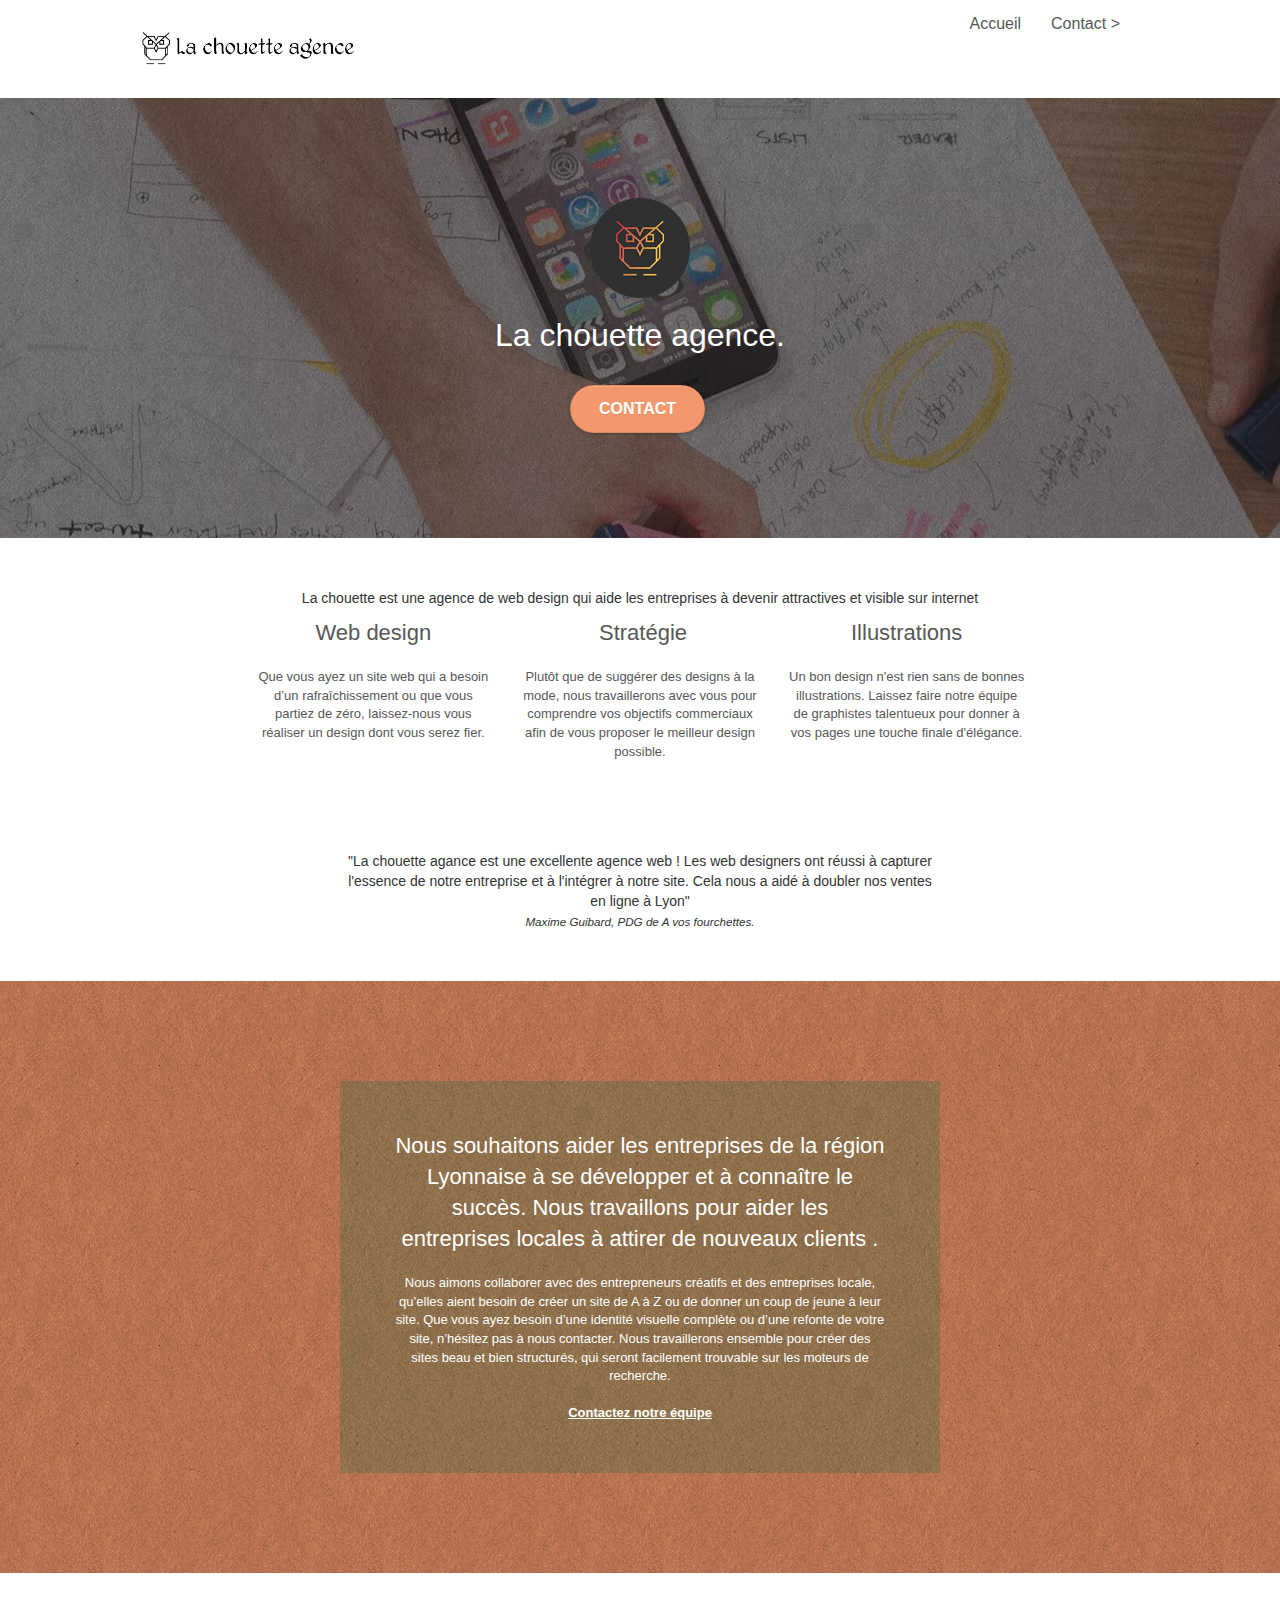
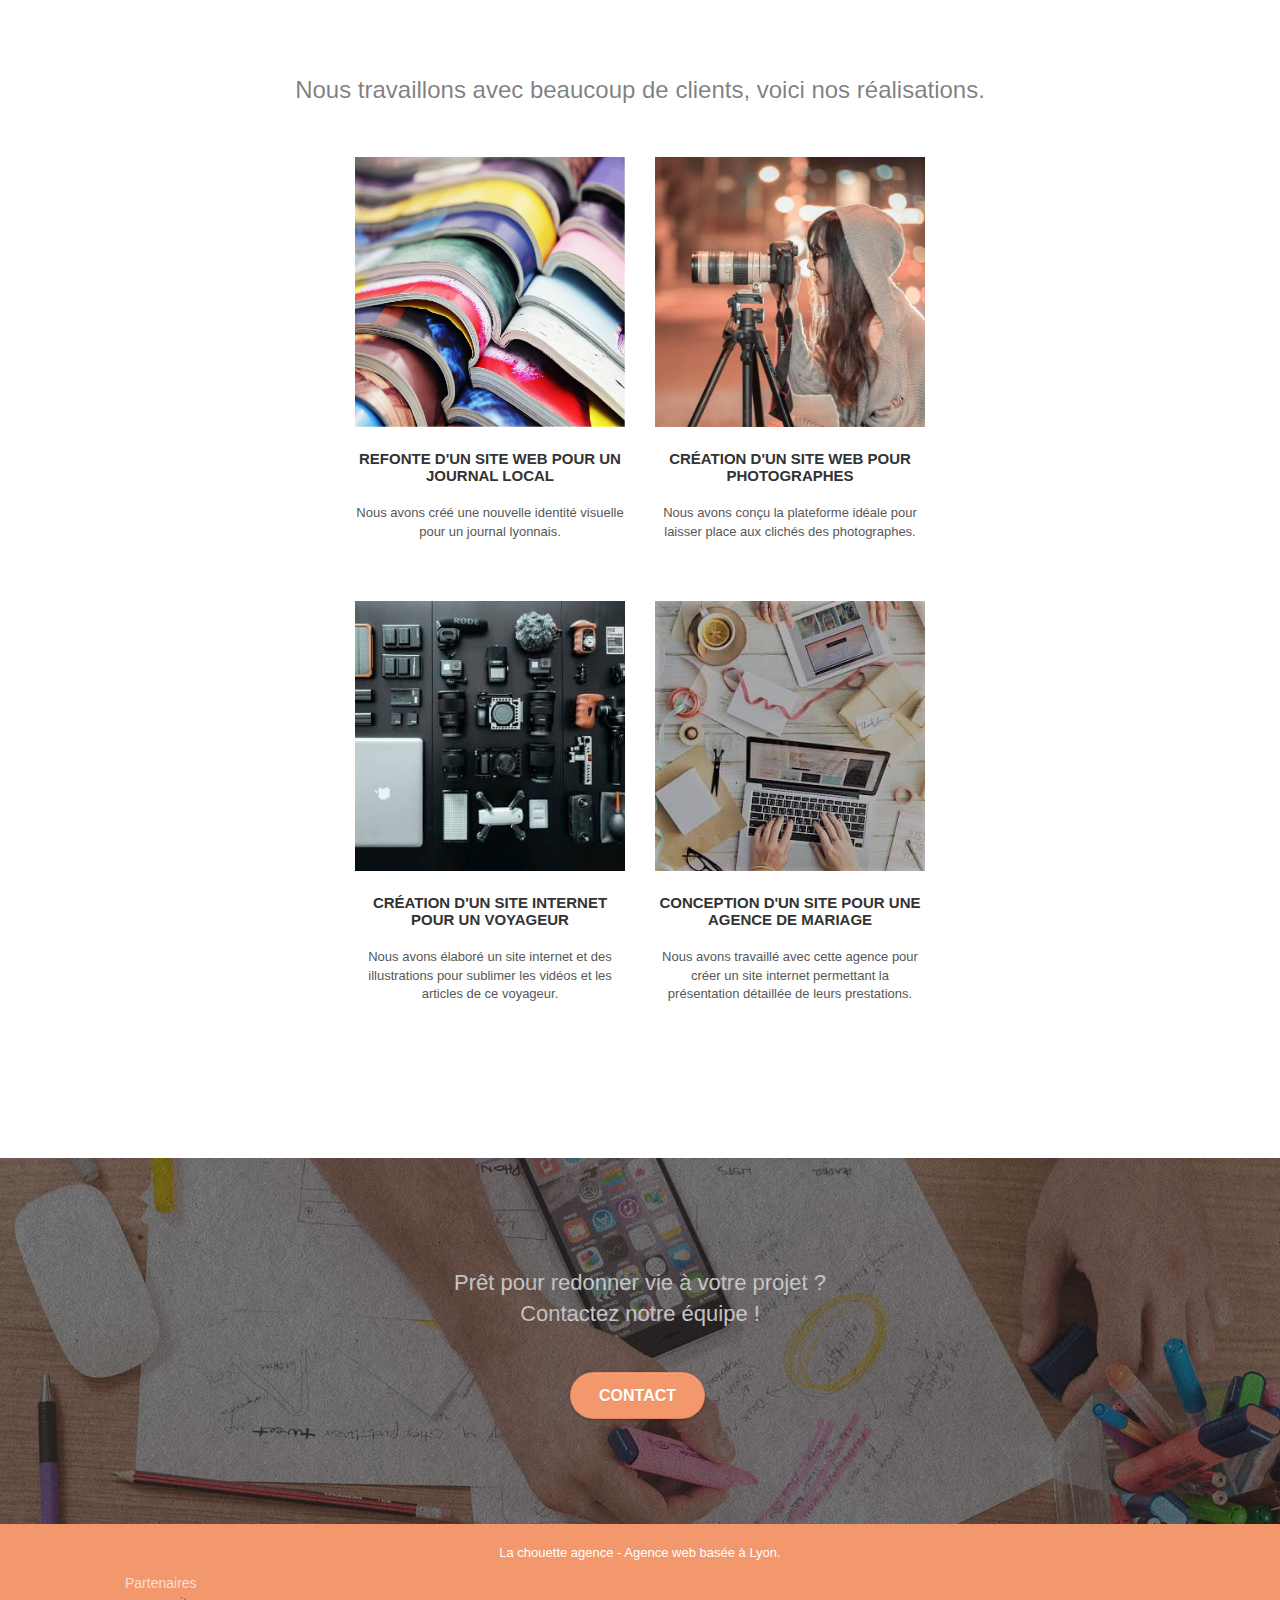
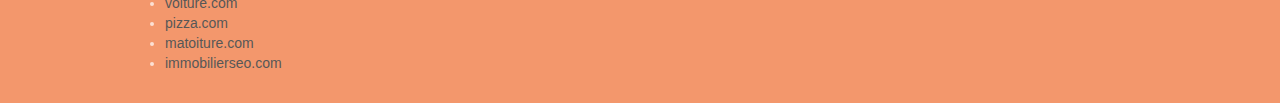
<file: index.html>
<!DOCTYPE html>
<html lang="fr">
  <head>
    <meta charset="utf-8" />
    <meta content="seo, google, site web, site internet,agence Lyon" />
    <meta name="description" content="Agence de lyon, référencement SEO" />
    <meta
      name="viewport"
      content="width=device-width, initial-scale=1.0, viewport-fit=cover"
    />
    <link rel="shortcut icon" type="image/png" href="favicon.jpg" />
    <link rel="stylesheet" type="text/css" href="./css/bootstrap.css" />
    <link rel="stylesheet" type="text/css" href="style.css" />
    <link
      rel="preload"
      type="text/css"
      href="./css/font-awesome.css"
      as="style"
    />
    <link rel="preload" type="text/css" href="./css/et-line.css" as="style" />
    <title>Agence Chouette</title>
  </head>
  <body>
    <div class="page-container">
      <div class="bloc bgc-white l-bloc" id="bloc-0">
        <div class="container bloc-sm">
          <nav class="navbar row">
            <div class="navbar-header">
              <a class="navbar-brand" href="index.html"
                ><img
                  src="img/la-chouette-agence.png"
                  alt=" logo Entreprise web design Lyon"
                  height="40"
              /></a>
              <button
                id="nav-toggle"
                type="button"
                class="ui-navbar-toggle navbar-toggle"
                data-toggle="collapse"
                data-target=".navbar-1"
              >
                <span class="sr-only">Toggle navigation</span
                ><span class="icon-bar"></span><span class="icon-bar"></span
                ><span class="icon-bar"></span>
              </button>
            </div>
            <div class="collapse navbar-collapse navbar-1 special-dropdown-nav">
              <ul class="site-navigation nav navbar-nav">
                <li><a href="index.html">Accueil</a></li>
                <li></li>
                <li><a href="page2.html">Contact &gt;</a></li>
              </ul>
            </div>
          </nav>
        </div>
      </div>
      <div
        class="bloc bgc-dark-slate-blue bg-banniere d-bloc bg-t-edge bloc-bg-texture texture-paper b-parallax"
        id="bloc-1-hero"
      >
        <div class="container bloc-lg">
          <div class="row tight-width-whitespace">
            <div class="col-sm-12">
              <img
                src="img/logo.png"
                class="center-block image-resize-mode"
                width="100"
                alt="Entreprise web design Lyon, création logo"
              />
              <h1 class="text-center hero-bloc-text tc-white">
                La chouette agence.
              </h1>
              <div class="text-center">
                <a
                  href="page2.html"
                  class="btn btn-lg btn-clean btn-rd cta-hero btn-atomic-tangerine"
                  id="cta-hero"
                  >Contact</a
                >
              </div>
            </div>
          </div>
        </div>
      </div>
      <div class="container bloc-md">
        <div class="row">
          <div class="col-sm-12 text-center">
            La chouette est une agence de web design qui aide les entreprises à
            devenir attractives et visible sur internet
          </div>
        </div>
        <div class="row voffset-lg med-width-whitespace">
          <div class="col-sm-4">
            <div class="text-center">
              <span
                class="et-icon-browser sm-shadow icon-dark-slate-blue icons icon-lg"
              ></span>
            </div>
            <h2 class="mg-md text-center">Web design</h2>
            <p class="text-center">
              Que vous ayez un site web qui a besoin d&rsquo;un rafraîchissement
              ou que vous partiez de zéro, laissez-nous vous réaliser un design
              dont vous serez fier.
            </p>
          </div>
          <div class="col-sm-4">
            <div class="text-center">
              <span
                class="et-icon-presentation sm-shadow icon-dark-slate-blue icons icon-lg"
              ></span>
            </div>
            <h2 class="mg-md text-center">&nbsp;Stratégie</h2>
            <p class="text-center">
              Plutôt que de suggérer des designs à la mode, nous travaillerons
              avec vous pour comprendre vos objectifs commerciaux afin de vous
              proposer le meilleur design possible.<br />
            </p>
          </div>
          <div class="col-sm-4">
            <div class="text-center">
              <span
                class="et-icon-edit sm-shadow icon-dark-slate-blue icons icon-lg"
              ></span>
            </div>
            <h2 class="mg-md text-center">Illustrations</h2>
            <p class="text-center">
              Un bon design n'est rien sans de bonnes illustrations. Laissez
              faire notre équipe de graphistes talentueux pour donner à vos
              pages une touche finale d'élégance.
            </p>
          </div>
        </div>
        <div class="row voffset-lg voffset">
          <div class="col-xs-12 col-md-8 col-md-offset-2 text-center">
            "La chouette agance est une excellente agence web ! Les web
            designers ont réussi à capturer l'essence de notre entreprise et à
            l'intégrer à notre site. Cela nous a aidé à doubler nos ventes en
            ligne à Lyon"
            <div class="citation">
              <span style="font-size: smaller"
                ><i> Maxime Guibard, PDG de A vos fourchettes.</i>
              </span>
            </div>
          </div>
        </div>
      </div>
      <div
        class="bloc tc-white bgc-atomic-tangerine bg-presentation d-bloc bloc-bg-texture texture-paper b-parallax"
        id="bloc-3-what-i-do"
      >
        <div class="container bloc-lg">
          <div class="row tight-width-whitespace black-background">
            <div class="col-sm-12">
              <h2 class="mg-md text-center tc-white">
                Nous souhaitons aider les entreprises de la région Lyonnaise à
                se développer et à connaître le succès. Nous travaillons pour
                aider les entreprises locales à attirer de nouveaux clients .<br />
              </h2>
              <p class="text-center white">
                Nous aimons collaborer avec des entrepreneurs créatifs et des
                entreprises locale, qu’elles aient besoin de créer un site de A
                à Z ou de donner un coup de jeune à leur site. Que vous ayez
                besoin d’une identité visuelle complète ou d’une refonte de
                votre site, n’hésitez pas à nous contacter. Nous travaillerons
                ensemble pour créer des sites beau et bien structurés, qui
                seront facilement trouvable sur les moteurs de recherche.
                <br /><br /><a class="ltc-white bold-link" href="page2.html"
                  >Contactez notre équipe</a
                ><br />
              </p>
            </div>
          </div>
        </div>
      </div>
      <div class="bloc bgc-white bg-repeat l-bloc" id="bloc-4-portfolio">
        <div class="container bloc-lg">
          <div class="row">
            <div class="col-sm-12 text-center">
              <span style="font-size: x-large; font-weight: 500">
                Nous travaillons avec beaucoup de clients, voici nos
                réalisations.</span
              >
            </div>
          </div>
          <div class="row tight-width-whitespace portfolio-row">
            <div class="col-sm-6">
              <a
                href="#"
                data-lightbox="img/Cover_book.jpg"
                data-gallery-id="gallery-1"
                data-caption="Refonte d'un site web pour un journal local"
                data-frame="snapshot-lb"
                ><img
                  src="img/Cover_book.jpg"
                  alt="Entreprise web design Lyon, refonte site web journal"
                  class="img-responsive portfolio-thumb"
              /></a>
              <h3 class="mg-md text-center">
                Refonte d'un site web pour un journal local
              </h3>
              <p class="text-center">
                Nous avons créé une nouvelle identité visuelle pour un journal
                lyonnais.
              </p>
            </div>
            <div class="col-sm-6">
              <a
                href="#"
                data-lightbox="img/Agence_photo.jpg"
                data-gallery-id="gallery-1"
                data-caption="Création d'un site web pour photographes"
                data-frame="snapshot-lb"
                ><img
                  src="img/Agence_photo.jpg"
                  class="img-responsive portfolio-thumb"
                  alt="Entreprise web design Lyon, Création d'un site web pour photographes"
              /></a>
              <h3 class="mg-md text-center">
                Création d'un site web pour photographes
              </h3>
              <p class="text-center">
                Nous avons conçu la plateforme idéale pour laisser place aux
                clichés des photographes.
              </p>
            </div>
          </div>
          <div class="row tight-width-whitespace portfolio-row">
            <div class="col-sm-6">
              <a
                href="#"
                data-lightbox="img/voyageur.jpg"
                data-gallery-id="gallery-1"
                data-caption="Création d'un site internet pour un voyageur"
                data-frame="snapshot-lb"
                ><img
                  src="img/voyageur.jpg"
                  class="img-responsive portfolio-thumb"
                  alt="Entreprise web design Lyon, Création d'un site web pour voyageur"
              /></a>
              <h3 class="mg-md text-center">
                Création d'un site internet pour un voyageur
              </h3>
              <p class="text-center">
                Nous avons élaboré un site internet et des illustrations pour
                sublimer les vidéos et les articles de ce voyageur.
              </p>
            </div>
            <div class="col-sm-6">
              <a
                href="#"
                data-lightbox="img/Agence_mariage.jpg"
                data-gallery-id="gallery-1"
                data-caption="Conception d'un site pour une agence de mariage"
                data-frame="snapshot-lb"
                ><img
                  src="img/Agence_mariage.jpg"
                  class="img-responsive portfolio-thumb"
                  alt="Entreprise web design Lyon, Création d'un site web pour agence de mariage"
              /></a>
              <h3 class="mg-md text-center">
                Conception d'un site pour une agence de mariage
              </h3>
              <p class="text-center">
                Nous avons travaillé avec cette agence pour créer un site
                internet permettant la présentation détaillée de leurs
                prestations.
              </p>
            </div>
          </div>
        </div>
      </div>
      <div
        class="bloc bgc-dark-slate-blue bg-banniere d-bloc bloc-bg-texture texture-paper"
        id="bloc-5-cta"
      >
        <div class="container bloc-lg">
          <div class="row">
            <h2 class="mg-md text-center tc-white">
              Prêt pour redonner vie à votre projet ?<br />Contactez notre
              équipe !
            </h2>
            <div class="col-sm-12 text-center">
              <a
                href="page2.html"
                class="btn btn-atomic-tangerine btn-clean btn-rd btn-lg cta-hero"
                >Contact</a
              >
            </div>
          </div>
        </div>
      </div>
      <div class="bloc bgc-atomic-tangerine d-bloc" id="bloc-8">
        <div class="container bloc-sm">
          <div class="row">
            <div class="col-sm-12">
              <p class="text-center white">
                La chouette agence - Agence web basée à Lyon.<br />
              </p>
              <div class="row row-no-gutters social">
                <div class="col-sm-3">
                  <div class="text-center">
                    <a class="social" href="index.html"
                      ><span class="fa fa-twitter icon-md"></span
                    ></a>
                  </div>
                </div>
                <div class="col-sm-3">
                  <div class="text-center">
                    <a class="social" href="index.html"
                      ><span class="fa fa-facebook icon-md"></span
                    ></a>
                  </div>
                </div>
                <div class="col-sm-3">
                  <div class="text-center">
                    <a class="social" href="index.html"
                      ><span class="fa fa-dribbble icon-md"></span
                    ></a>
                  </div>
                </div>
                <div class="col-sm-3">
                  <div class="text-center">
                    <a class="social" href="index.html"
                      ><span class="fa fa-instagram icon-md"></span
                    ></a>
                  </div>
                </div>
              </div>
              <div class="row">
                <div class="col-m-3">
                  Partenaires
                  <ul>
                    <li><a href="voiture.com">voiture.com</a></li>
                    <li><a href="pizza.com">pizza.com</a></li>
                    <li><a href="matoiture.com">matoiture.com</a></li>
                    <li><a href="immobilierseo.com">immobilierseo.com</a></li>
                  </ul>
                </div>
              </div>
            </div>
          </div>
        </div>
      </div>
    </div>
  </body>
</html>
</file>
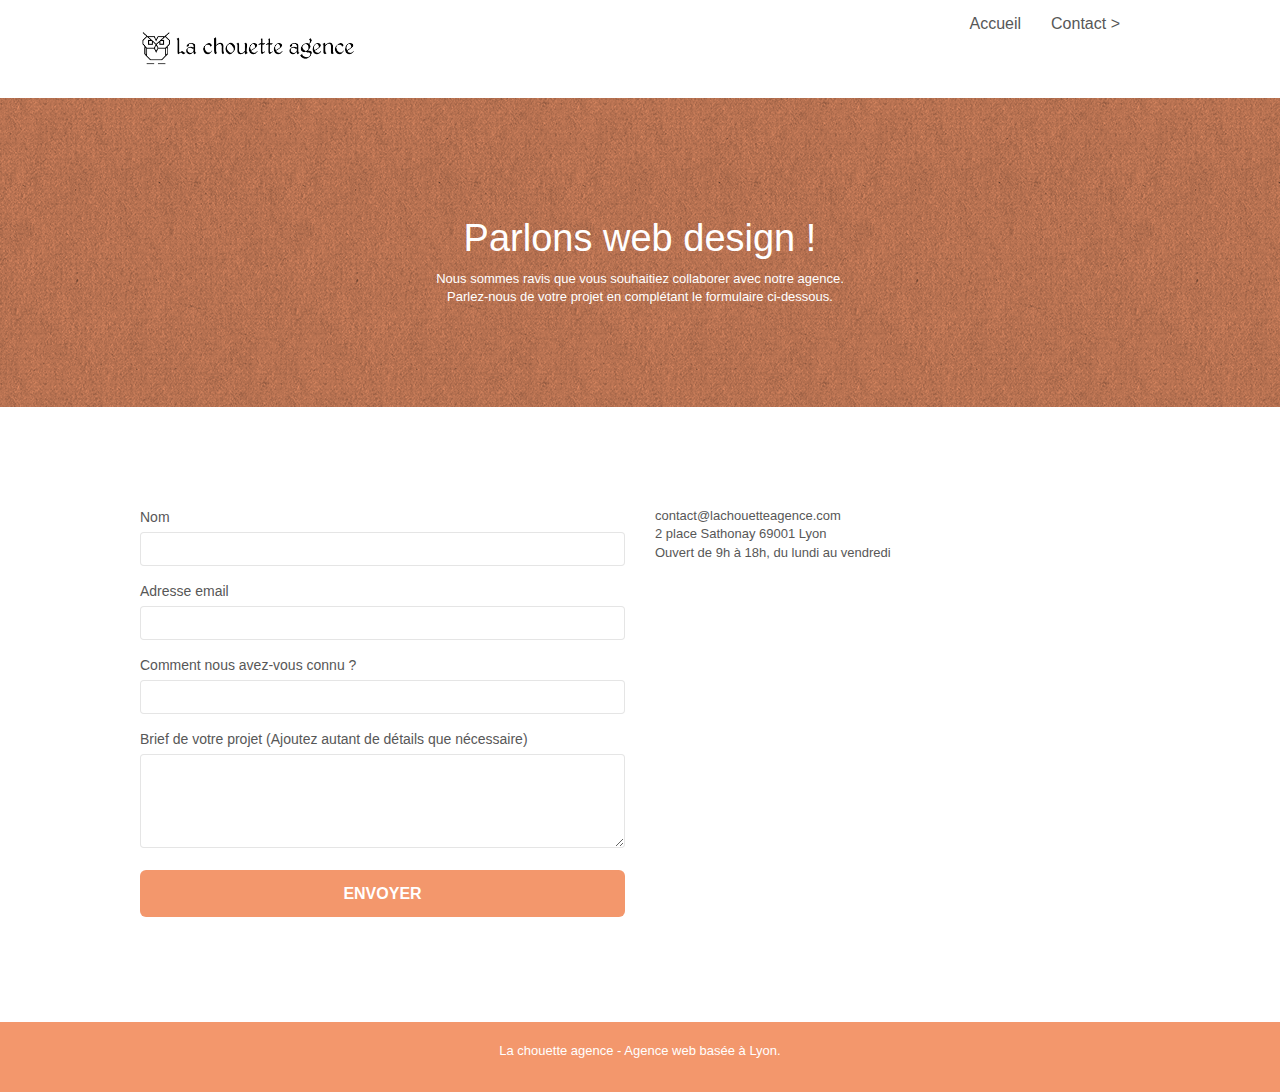
<file: page2.html>
<!DOCTYPE html>
<html lang="fr">
  <head>
    <meta charset="utf-8" />
    <meta content="seo, google, site web, site internet,agence Lyon" />
    <meta name="description" content="Agence de lyon, référencement SEO" />
    <meta
      name="viewport"
      content="width=device-width, initial-scale=1.0, viewport-fit=cover"
    />
    <link rel="shortcut icon" type="image/png" href="favicon.jpg" />
    <link rel="stylesheet" type="text/css" href="./css/bootstrap.css" />
    <link rel="stylesheet" type="text/css" href="style.css" />
    <link
      rel="preload"
      type="text/css"
      href="./css/font-awesome.css"
      as="style"
    />
    <link rel="preload" type="text/css" href="./css/et-line.css" as="style" />
    <title>Contact</title>
  </head>
  <body>
    <div class="page-container">
      <div class="bloc bgc-white l-bloc" id="bloc-0">
        <div class="container bloc-sm">
          <nav class="navbar row">
            <div class="navbar-header">
              <a class="navbar-brand" href="index.html"
                ><img
                  src="img/la-chouette-agence.png"
                  alt=" logo Entreprise web design Lyon"
                  height="40"
              /></a>
              <button
                id="nav-toggle"
                type="button"
                class="ui-navbar-toggle navbar-toggle"
                data-toggle="collapse"
                data-target=".navbar-1"
              >
                <span class="sr-only">Toggle navigation</span
                ><span class="icon-bar"></span><span class="icon-bar"></span
                ><span class="icon-bar"></span>
              </button>
            </div>
            <div class="collapse navbar-collapse navbar-1 special-dropdown-nav">
              <ul class="site-navigation nav navbar-nav">
                <li><a href="index.html">Accueil</a></li>
                <li></li>
                <li><a href="page2.html">Contact &gt;</a></li>
              </ul>
            </div>
          </nav>
        </div>
      </div>
      <div
        class="bloc bg-dots-bg bg-repeat bgc-atomic-tangerine d-bloc bloc-bg-texture texture-paper"
        id="bloc-6"
      >
        <div class="container bloc-lg">
          <div class="row">
            <div class="col-sm-12">
              <h1 class="text-center hero-bloc-text tc-white">
                Parlons web design !
              </h1>
              <p class="text-center mg-lg tc-white tight-width-whitespace">
                Nous sommes ravis que vous souhaitiez collaborer avec notre
                agence.<br />
                Parlez-nous de votre projet en complétant le formulaire
                ci-dessous.
              </p>
            </div>
          </div>
        </div>
      </div>
      <div class="bloc bgc-white l-bloc" id="bloc-7">
        <div class="container bloc-lg">
          <div class="row">
            <div class="col-sm-6">
              <form
                id="form_1"
                novalidate
                success-msg="Your message has been sent."
                fail-msg="Sorry it seems that our mail server is not responding, Sorry for the inconvenience!"
              >
                <div class="form-group">
                  <label> Nom </label>
                  <input id="name" class="form-control" required />
                </div>
                <div class="form-group">
                  <label> Adresse email </label>
                  <input
                    id="email"
                    class="form-control"
                    type="email"
                    required
                  />
                </div>
                <div class="form-group">
                  <label> Comment nous avez-vous connu ? </label>
                  <input
                    class="form-control"
                    type="email"
                    required
                    id="input_504"
                  />
                </div>
                <div class="form-group">
                  <label>
                    Brief de votre projet (Ajoutez autant de détails que
                    nécessaire)<br /> </label
                  ><textarea
                    id="message"
                    class="form-control"
                    rows="4"
                    cols="50"
                    required
                  ></textarea>
                </div>
                <button
                  class="bloc-button btn btn-lg btn-block cta-hero btn-atomic-tangerine"
                  type="submit"
                >
                  Envoyer
                </button>
              </form>
            </div>
            <div class="col-sm-6">
              <p>
                contact@lachouetteagence.com<br />2 place Sathonay 69001 Lyon<br />Ouvert
                de 9h à 18h, du lundi au vendredi<br />
              </p>
            </div>
          </div>
        </div>
      </div>
      <a class="bloc-button btn btn-d scrollToTop" onclick="scrollToTarget('1')"
        ><span class="fa fa-chevron-up"></span
      ></a>
      <div class="bloc bgc-atomic-tangerine d-bloc" id="bloc-8">
        <div class="container bloc-sm">
          <div class="row">
            <div class="col-sm-12">
              <p class="text-center white">
                La chouette agence - Agence web basée à Lyon.<br />
              </p>
              <div class="row row-no-gutters social">
                <div class="col-sm-3">
                  <div class="text-center">
                    <a class="social" href="index.html"
                      ><span class="fa fa-twitter icon-md"></span
                    ></a>
                  </div>
                </div>
                <div class="col-sm-3">
                  <div class="text-center">
                    <a class="social" href="index.html"
                      ><span class="fa fa-facebook icon-md"></span
                    ></a>
                  </div>
                </div>
                <div class="col-sm-3">
                  <div class="text-center">
                    <a class="social" href="index.html"
                      ><span class="fa fa-dribbble icon-md"></span
                    ></a>
                  </div>
                </div>
                <div class="col-sm-3">
                  <div class="text-center">
                    <a class="social" href="index.html"
                      ><span class="fa fa-instagram icon-md"></span
                    ></a>
                  </div>
                </div>
              </div>
            </div>
          </div>
        </div>
      </div>
    </div>
  </body>
</html>
</file>
<file: style.css>
body {
  margin: 0;
  padding: 0;
  background: #fff;
  overflow-x: hidden;
  -webkit-font-smoothing: antialiased;
  -moz-osx-font-smoothing: grayscale;
}
a,
button {
  transition: all 0.3s ease-in-out;
  outline: 0 !important;
}
a:hover {
  text-decoration: none;
  cursor: pointer;
}
#page-loading-blocs-notifaction {
  position: fixed;
  top: 0;
  bottom: 0;
  width: 100%;
  z-index: 100000;
  background: #fff url(img/pageload-spinner.gif) no-repeat center center;
}
.bloc {
  width: 100%;
  clear: both;
  background: 50% 50% no-repeat;
  padding: 0 50px;
  -webkit-background-size: cover;
  -moz-background-size: cover;
  -o-background-size: cover;
  background-size: cover;
  position: relative;
}
.bloc .container {
  padding-left: 0;
  padding-right: 0;
}
.bloc-lg {
  padding: 100px 50px;
}
.bloc-md {
  padding: 50px;
}
.bloc-sm {
  padding: 20px 50px;
}
.bg-b-edge,
.bg-bl-edge,
.bg-br-edge,
.bg-center,
.bg-l-edge,
.bg-r-edge,
.bg-repeat,
.bg-t-edge,
.bg-tl-edge,
.bg-tr-edge {
  -webkit-background-size: auto !important;
  -moz-background-size: auto !important;
  -o-background-size: auto !important;
  background-size: auto !important;
}
.bg-repeat {
  background: repeat;
}
.bg-t-edge {
  background: top no-repeat;
}
.bloc-bg-texture::before {
  content: "";
  background-size: 2px 2px;
  position: absolute;
  top: 0;
  bottom: 0;
  left: 0;
  right: 0;
}
.texture-paper::before {
  background: url(img/texture-paper.png);
  background-size: 280px 280px;
}
.b-parallax {
  background-attachment: fixed;
}
.d-bloc {
  color: rgba(255, 255, 255, 0.7);
}
.d-bloc button:hover {
  color: rgba(255, 255, 255, 0.9);
}
.d-bloc .icon-round,
.d-bloc .icon-rounded,
.d-bloc .icon-semi-rounded-a,
.d-bloc .icon-semi-rounded-b,
.d-bloc .icon-square {
  border-color: rgba(255, 255, 255, 0.9);
}
.d-bloc .divider-h span {
  border-color: rgba(255, 255, 255, 0.2);
}
.d-bloc .a-btn,
.d-bloc .navbar a,
.d-bloc .navbar-brand,
.d-bloc a .icon-lg,
.d-bloc a .icon-md,
.d-bloc a .icon-sm,
.d-bloc a .icon-xl,
.d-bloc h1 a,
.d-bloc h2 a,
.d-bloc h3 a,
.d-bloc h4 a,
.d-bloc h5 a,
.d-bloc h6 a,
.d-bloc p a {
  color: rgba(255, 255, 255, 0.6);
}
.d-bloc .a-btn:hover,
.d-bloc .navbar a:hover,
.d-bloc .navbar-brand:hover,
.d-bloc a:hover .icon-lg,
.d-bloc a:hover .icon-md,
.d-bloc a:hover .icon-sm,
.d-bloc a:hover .icon-xl,
.d-bloc h1 a:hover,
.d-bloc h2 a:hover,
.d-bloc h3 a:hover,
.d-bloc h4 a:hover,
.d-bloc h5 a:hover,
.d-bloc h6 a:hover,
.d-bloc p a:hover {
  color: #fff;
}
.d-bloc .navbar-toggle .icon-bar {
  background: #fff;
}
.d-bloc .btn-wire,
.d-bloc .btn-wire:hover {
  color: #fff;
  border-color: #fff;
}
.d-bloc .panel {
  color: rgba(0, 0, 0, 0.5);
}
.d-bloc .panel button:hover {
  color: rgba(0, 0, 0, 0.7);
}
.d-bloc .panel icon {
  border-color: rgba(0, 0, 0, 0.7);
}
.d-bloc .panel .divider-h span {
  border-color: rgba(0, 0, 0, 0.1);
}
.d-bloc .panel .a-btn {
  color: rgba(0, 0, 0, 0.6);
}
.d-bloc .panel .a-btn:hover {
  color: #000;
}
.d-bloc .panel .btn-wire,
.d-bloc .panel .btn-wire:hover {
  color: rgba(0, 0, 0, 0.7);
  border-color: rgba(0, 0, 0, 0.3);
}
.d-bloc .panel,
.l-bloc {
  color: rgba(0, 0, 0, 0.5);
}
.d-bloc .panel button:hover,
.l-bloc button:hover {
  color: rgba(0, 0, 0, 0.7);
}
.l-bloc .icon-round,
.l-bloc .icon-rounded,
.l-bloc .icon-semi-rounded-a,
.l-bloc .icon-semi-rounded-b,
.l-bloc .icon-square {
  border-color: rgba(0, 0, 0, 0.7);
}
.d-bloc .panel .divider-h span,
.l-bloc .divider-h span {
  border-color: rgba(0, 0, 0, 0.1);
}
.d-bloc .panel .a-btn,
.l-bloc .a-btn,
.l-bloc .navbar a,
.l-bloc .navbar-brand,
.l-bloc a .icon-lg,
.l-bloc a .icon-md,
.l-bloc a .icon-sm,
.l-bloc a .icon-xl,
.l-bloc h1 a,
.l-bloc h2 a,
.l-bloc h3 a,
.l-bloc h4 a,
.l-bloc h5 a,
.l-bloc h6 a,
.l-bloc p a {
  color: rgba(0, 0, 0, 0.6);
}
.d-bloc .panel .a-btn:hover,
.l-bloc .a-btn:hover,
.l-bloc .navbar a:hover,
.l-bloc .navbar-brand:hover,
.l-bloc a:hover .icon-lg,
.l-bloc a:hover .icon-md,
.l-bloc a:hover .icon-sm,
.l-bloc a:hover .icon-xl,
.l-bloc h1 a:hover,
.l-bloc h2 a:hover,
.l-bloc h3 a:hover,
.l-bloc h4 a:hover,
.l-bloc h5 a:hover,
.l-bloc h6 a:hover,
.l-bloc p a:hover {
  color: #000;
}
.l-bloc .navbar-toggle .icon-bar {
  color: rgba(0, 0, 0, 0.6);
}
.d-bloc .panel .btn-wire,
.d-bloc .panel .btn-wire:hover,
.l-bloc .btn-wire,
.l-bloc .btn-wire:hover {
  color: rgba(0, 0, 0, 0.7);
  border-color: rgba(0, 0, 0, 0.3);
}
.voffset {
  margin-top: 30px;
}
.voffset-lg {
  margin-top: 80px;
}
.row-no-gutters {
  margin-right: 0;
  margin-left: 0;
}
.row.row-no-gutters > [class*=" col-"],
.row.row-no-gutters > [class^="col-"] {
  padding-right: 0;
  padding-left: 0;
}
#bloc-1-hero h1 {
  font-size: 32px;
}
.navbar {
  margin-bottom: 0;
  z-index: 1;
}
.navbar-brand {
  height: auto;
  padding: 3px 15px;
  font-size: 25px;
  font-weight: 400;
  font-weight: 600;
  line-height: 44px;
}
.navbar-brand img {
  max-height: 200px;
  margin: 0 5px 0 0;
  display: inline;
}
.navbar-brand img[src$="svg"] {
  min-width: 100px;
}
.nav-center .navbar-brand img {
  margin: 0;
}
.navbar .nav {
  padding-top: 2px;
  margin-right: -16px;
  float: right;
  z-index: 1;
}
.nav > li {
  float: left;
  margin-top: 4px;
  font-size: 16px;
}
.navbar-nav .open .dropdown-menu > li > a {
  text-align: inherit;
}
.nav > li a:focus,
.nav > li a:hover {
  background: 0 0;
}
.navbar-toggle {
  margin: 10px 10px 0 0;
  border: 0;
}
.navbar-toggle:hover {
  background: 0 0 !important;
}
.navbar-toggle .icon-bar {
  background-color: rgba(0, 0, 0, 0.5);
  width: 26px;
}
.nav-invert .navbar .nav {
  float: left;
}
.nav-invert .navbar-brand,
.nav-invert .navbar-header {
  float: right;
  position: relative;
  z-index: 2;
}
@media (min-width: 768px) {
  .site-navigation {
    position: relative;
    top: 50%;
    right: 20px;
    transform: translate(0, -50%);
    -webkit-transform: translateY(-50%);
  }
  .nav > li .dropdown-menu a,
  .nav > li .dropdown-menu a:hover {
    color: #484848;
  }
  .nav-invert .site-navigation {
    left: 0;
    right: 0;
  }
  .nav-center {
    text-align: center;
  }
  .nav-center .navbar-header {
    width: 100%;
  }
  .nav-center .nav > li,
  .nav-center .navbar-brand,
  .nav-center .navbar-header {
    float: none;
    display: inline-block;
  }
  .nav-center .site-navigation {
    position: relative;
    width: 100%;
    right: 0;
    margin-right: 0;
    margin-top: 20px;
  }
  .nav-center.mini-nav .navbar-toggle {
    float: none;
    margin: 10px auto 0;
  }
}
.nav > li > .dropdown a {
  background: 0 0 !important;
  display: block;
  padding: 14px 15px;
}
nav .caret {
  margin: 0 5px;
}
.dropdown-menu .dropdown-menu {
  top: -8px;
  left: 100%;
}
.dropdown-menu .dropmenu-flow-right {
  top: 100%;
  left: 0;
  margin-left: -1px;
  border-top-left-radius: 0;
  border-top-right-radius: 0;
}
.dropdown-menu .dropdown span {
  border: 4px solid #000;
  border-top-color: transparent;
  border-right-color: transparent;
  border-bottom-color: transparent;
  margin: 6px -5px 0 0 !important;
  float: right;
}
.mg-md {
  margin-top: 10px;
  margin-bottom: 20px;
}
.mg-lg {
  margin-top: 10px;
  margin-bottom: 40px;
}
.btn {
  margin: 0 5px 5px 0;
}
.btn.pull-right {
  margin: 0 0 5px 5px;
}
.btn-d,
.btn-d:focus,
.btn-d:hover {
  color: #fff;
  background: rgba(0, 0, 0, 0.3);
}
button {
  outline: 0 !important;
}
.btn-rd {
  border-radius: 40px;
}
.btn-clean {
  border: 1px solid rgba(0, 0, 0, 0.08);
  border-bottom-color: rgba(0, 0, 0, 0.1);
  text-shadow: 0 1px 0 rgba(0, 0, 1, 0.1);
  box-shadow: 0 1px 3px rgba(0, 0, 1, 0.25),
    inset 0 1px 0 0 rgba(255, 255, 255, 0.15);
}
.icon-md {
  font-size: 30px !important;
}
.icon-lg {
  font-size: 60px !important;
}
.sm-shadow {
  text-shadow: 0 1px 2px rgba(0, 0, 0, 0.3);
}
.panel-sq,
.panel-sq .panel-footer,
.panel-sq .panel-heading {
  border-radius: 0;
}
.panel-rd {
  border-radius: 30px;
}
.panel-rd .panel-heading {
  border-radius: 29px 29px 0 0;
}
.panel-rd .panel-footer {
  border-radius: 0 0 29px 29px;
}
.form-control {
  border-color: rgba(0, 0, 0, 0.1);
  box-shadow: none;
}
.scrollToTop {
  width: 40px;
  height: 40px;
  position: fixed;
  bottom: 20px;
  right: 20px;
  opacity: 0;
  z-index: 500;
  transition: all 0.3s ease-in-out;
}
.scrollToTop span {
  margin-top: 6px;
}
.showScrollTop {
  font-size: 14px;
  opacity: 1;
}
a[data-lightbox] {
  position: relative;
  display: block;
  text-align: center;
}
a[data-lightbox]:hover::before {
  content: "+";
  font-family: HelveticaNeue-Light, "Helvetica Neue Light", "Helvetica Neue",
    Helvetica, Arial;
  font-size: 32px;
  width: 50px;
  height: 50px;
  margin-left: -25px;
  border-radius: 50%;
  background: rgba(0, 0, 0, 0.6);
  color: #fff;
  font-weight: 100;
  z-index: 1;
  position: absolute;
  top: 50%;
  transform: translateY(-50%);
  -webkit-transform: translateY(-50%);
}
a[data-lightbox]:hover img {
  opacity: 0.6;
  -webkit-animation-fill-mode: none;
  animation-fill-mode: none;
}
#lightbox-modal {
  display: flex;
  align-items: center;
}
#lightbox-modal .modal-dialog {
  width: 90%;
  max-width: 900px;
  margin: 0 auto 0;
}
#lightbox-modal .modal-dialog img {
  max-height: 90vh;
  margin: 0 auto;
}
.lightbox-caption {
  padding: 20px;
  color: #fff;
  background: rgba(0, 0, 0, 0.5);
  position: absolute;
  left: 15px;
  right: 15px;
  bottom: 5px;
}
.close-lightbox {
  color: #fff;
  font-size: 30px;
  position: absolute;
  top: 20px;
  right: 20px;
  z-index: 20;
  background: rgba(0, 0, 0, 0.5);
  border: none;
  line-height: 30px;
  padding: 0 9px 5px;
  opacity: 0.3;
}
.close-lightbox:hover,
.next-lightbox:hover,
.prev-lightbox:hover {
  opacity: 1;
  color: #fff;
}
.next-lightbox,
.prev-lightbox {
  font-size: 20px;
  color: rgba(255, 255, 255, 0.9);
  background: rgba(0, 0, 0, 0.5);
  transition: all 0.2s ease-in-out;
  position: absolute;
  top: 45%;
  z-index: 1;
  opacity: 0.4;
}
.next-lightbox {
  padding: 6px 8px 1px 13px;
  right: 25px;
}
.prev-lightbox {
  padding: 6px 13px 1px 10px;
  left: 25px;
}
.snapshot-lb .modal-body {
  padding-bottom: 45px;
}
.snapshot-lb .lightbox-caption {
  padding: 0;
  color: rgba(0, 0, 0, 0.5);
  background: 0 0;
}
.btn,
a,
h1,
h2,
h3,
h4,
h5,
h6,
label,
p {
  font-family: helvetica;
  font-weight: 400;
  color: #575757 !important;
}
.container {
  max-width: 1000px;
}
.hero-bloc-text {
  font-size: 38px;
}
.hero-bloc-text-sub {
  font-size: 36px;
}
.statement-bloc-text {
  line-height: 26px;
  font-style: italic;
  font-size: 20px;
  text-align: center;
  font-weight: lighter;
  max-width: 520px;
  margin: auto auto auto auto;
}
p {
  font-size: 13px;
}
.tight-width-whitespace {
  max-width: 600px;
  margin: auto auto auto auto;
}
.h1 {
  font-size: 20px;
  font-family: "Open Sans";
}
.cta-hero {
  margin-top: 22px;
  color: #fff !important;
  text-transform: uppercase;
  padding: 12px 28px 12px 28px;
  font-size: 16px;
  font-weight: 700;
}
.social {
  max-width: 400px;
  margin: auto auto auto auto;
}
h2 {
  font-size: 22px;
  line-height: 1.4em;
}
h3 {
  font-size: 15px;
  text-transform: uppercase;
  font-weight: 700;
  color: #333 !important;
}
.med-width-whitespace {
  max-width: 800px;
  margin: auto auto auto auto;
  box-shadow: 0 0 0 #000;
}
h1 {
  color: #333 !important;
}
h4 {
  color: #333 !important;
}
.icons {
  margin-bottom: 14px;
  margin-top: 24px;
}
.white {
  color: #fff !important;
}
.portfolio-thumb {
  margin-bottom: 24px;
}
.portfolio-row {
  margin-bottom: 44px;
  margin-top: 50px;
}
.avatar {
  box-shadow: 0 4px 9px rgba(0, 0, 0, 0.3);
}
.black-background {
  background-color: rgba(165, 147, 99, 0.7);
  padding: 40px 40px 40px 40px;
}
.bold-link {
  font-weight: 900;
  text-decoration: underline !important;
}
.bgc-white {
  background-color: #fff;
}
.bgc-dark-slate-blue {
  background-color: #364577;
}
.bgc-atomic-tangerine {
  background-color: #f3976c;
}
.tc-white {
  color: #fff !important;
}
.btn-atomic-tangerine {
  background: #f3976c;
  color: #fff !important;
}
.btn-atomic-tangerine:hover {
  background: #c27956 !important;
  color: #fff !important;
}
.ltc-white {
  color: #fff !important;
}
.ltc-white:hover {
  color: #ccc !important;
}
.ltc-atomic-tangerine {
  color: #f3976c !important;
}
.ltc-atomic-tangerine:hover {
  color: #c27956 !important;
}
.icon-dark-slate-blue {
  color: #364577 !important;
  border-color: #364577 !important;
}
.bg-dots-bg {
  background-image: url(img/dots-bg.png);
}
.bg-banniere {
  background-image: url(img/la-chouette-agence-banniere.jpg);
}
.bg-presentation {
  background-image: url(img/image-de-presentation.jpg);
}
@media (max-width: 1024px) {
  .bloc {
    padding-left: 20px;
    padding-right: 20px;
  }
  .bloc-tile-2.full-width-bloc .container,
  .bloc-tile-3.full-width-bloc .container,
  .bloc-tile-4.full-width-bloc .container,
  .bloc.full-width-bloc {
    padding-left: 0;
    padding-right: 0;
  }
}
@media (max-width: 992px) and (min-width: 768px) {
  .navbar .nav {
    max-width: 80%;
  }
  .nav-center.navbar .nav {
    max-width: 100%;
  }
}
@media only screen and (min-width: 768px) and (max-width: 1024px) and (orientation: landscape) {
  .b-parallax {
    background-attachment: scroll;
  }
}
@media only screen and (min-width: 1024px) and (max-width: 1366px) and (-webkit-min-device-pixel-ratio: 1.5) {
  .b-parallax {
    background-attachment: scroll;
  }
}
@media (max-width: 991px) {
  .container {
    width: 100%;
  }
  .b-parallax {
    background-attachment: scroll;
  }
  #hero-bloc,
  .page-container {
    overflow-x: hidden;
    position: relative;
  }

  .bloc-group,
  .bloc-group .bloc {
    display: block;
    width: 100%;
  }
  .bloc-fill-screen .fill-bloc-bottom-edge,
  .bloc-fill-screen .fill-bloc-top-edge {
    padding: 0 20px;
  }
  @media (max-width: 767px) {
    .page-container {
      overflow-x: hidden;
      position: relative;
    }
    #disqus_thread,
    h1,
    h2,
    h3,
    h4,
    h5,
    h6,
    p {
      padding-left: 10px !important;
      padding-right: 10px !important;
    }
    .b-parallax {
      background-attachment: scroll;
    }
    .navbar .nav {
      padding-top: 0;
      border-top: 1px solid rgba(0, 0, 0, 0.2);
      float: none !important;
    }
    .navbar.row {
      margin-left: 0;
      margin-right: 0;
    }
    .site-navigation {
      position: inherit;
      transform: none;
      -webkit-transform: none;
      -ms-transform: none;
    }
    .nav > li {
      margin-top: 0;
      border-bottom: 1px solid rgba(0, 0, 0, 0.1);
      background: rgba(0, 0, 0, 0.05);
      text-align: left;
      padding-left: 15px;
      width: 100%;
    }
    .nav > li:hover {
      background: rgba(0, 0, 0, 0.08);
    }
    .dropdown .dropdown a .caret {
      float: none;
      margin: 5px 0 0 10px !important;
      border: 4px solid #000;
      border-bottom-color: transparent;
      border-right-color: transparent;
      border-left-color: transparent;
    }
    #hero-bloc .navbar .nav {
      background: rgba(0, 0, 0, 0.8);
    }
    #hero-bloc .navbar .nav a {
      color: rgba(255, 255, 255, 0.6);
    }
    .hero {
      padding: 50px 0;
    }
    .hero-nav {
      left: -1px;
      right: -1px;
    }
    .navbar-collapse {
      padding: 0;
      overflow-x: hidden;
      -webkit-box-shadow: none;
      box-shadow: none;
    }
    .navbar-brand img {
      max-height: 40px;
      width: auto;
    }
    .nav-invert .navbar-header {
      float: none;
      width: 100%;
    }
    .nav-invert .navbar-toggle {
      float: left;
      margin-left: 10px;
    }
    .bloc {
      padding-left: 0;
      padding-right: 0;
    }
    .bloc-lg,
    .bloc-xl,
    .bloc-xxl {
      padding: 40px 0;
    }
    .bloc-md,
    .bloc-sm {
      padding-left: 0;
      padding-right: 0;
    }
    .bloc-fill-screen .fill-bloc-bottom-edge,
    .bloc-fill-screen .fill-bloc-top-edge,
    .bloc-tile-2 .container,
    .bloc-tile-3 .container,
    .bloc-tile-4 .container {
      padding-left: 0;
      padding-right: 0;
    }
    .a-block {
      padding: 0 10px;
    }
    .btn-dwn {
      display: none;
    }
    .voffset {
      margin-top: 5px;
    }
    .voffset-md {
      margin-top: 20px;
    }
    .voffset-lg {
      margin-top: 30px;
    }
    form {
      padding: 5px;
    }
    .close-lightbox {
      display: inline-block;
    }
    .blocsapp-device-iphone5 {
      background-size: 216px 425px;
      padding-top: 60px;
      width: 216px;
      height: 425px;
    }
    .blocsapp-device-iphone5 img {
      width: 180px;
      height: 320px;
    }
  }
  @media (max-width: 400px) {
    .bloc {
      padding-left: 0;
      padding-right: 0;
    }
  }
  @media (max-width: 767px) {
    .bloc-mob-center-text {
      text-align: center;
    }
  }
}
</file>
<file: css/et-line.css>
@font-face {
  font-family: et-line;
  src: url(../fonts/et-line.eot);
  src: url(../fonts/et-line.eot?#iefix) format("embedded-opentype"),
    url(../fonts/et-line.woff) format("woff"),
    url(../fonts/et-line.ttf) format("truetype"),
    url(../fonts/et-line.svg#et-line) format("svg");
  font-weight: 400;
  font-style: normal;
}
.et-icon-adjustments,
.et-icon-alarmclock,
.et-icon-anchor,
.et-icon-aperture,
.et-icon-attachment,
.et-icon-bargraph,
.et-icon-basket,
.et-icon-beaker,
.et-icon-bike,
.et-icon-book-open,
.et-icon-briefcase,
.et-icon-browser,
.et-icon-calendar,
.et-icon-camera,
.et-icon-caution,
.et-icon-chat,
.et-icon-circle-compass,
.et-icon-clipboard,
.et-icon-clock,
.et-icon-cloud,
.et-icon-compass,
.et-icon-desktop,
.et-icon-dial,
.et-icon-document,
.et-icon-documents,
.et-icon-download,
.et-icon-dribbble,
.et-icon-edit,
.et-icon-envelope,
.et-icon-expand,
.et-icon-facebook,
.et-icon-flag,
.et-icon-focus,
.et-icon-gears,
.et-icon-genius,
.et-icon-gift,
.et-icon-global,
.et-icon-globe,
.et-icon-googleplus,
.et-icon-grid,
.et-icon-happy,
.et-icon-hazardous,
.et-icon-heart,
.et-icon-hotairballoon,
.et-icon-hourglass,
.et-icon-key,
.et-icon-laptop,
.et-icon-layers,
.et-icon-lifesaver,
.et-icon-lightbulb,
.et-icon-linegraph,
.et-icon-linkedin,
.et-icon-lock,
.et-icon-magnifying-glass,
.et-icon-map,
.et-icon-map-pin,
.et-icon-megaphone,
.et-icon-mic,
.et-icon-mobile,
.et-icon-newspaper,
.et-icon-notebook,
.et-icon-paintbrush,
.et-icon-paperclip,
.et-icon-pencil,
.et-icon-phone,
.et-icon-picture,
.et-icon-pictures,
.et-icon-piechart,
.et-icon-presentation,
.et-icon-pricetags,
.et-icon-printer,
.et-icon-profile-female,
.et-icon-profile-male,
.et-icon-puzzle,
.et-icon-quote,
.et-icon-recycle,
.et-icon-refresh,
.et-icon-ribbon,
.et-icon-rss,
.et-icon-sad,
.et-icon-scissors,
.et-icon-scope,
.et-icon-search,
.et-icon-shield,
.et-icon-speedometer,
.et-icon-strategy,
.et-icon-streetsign,
.et-icon-tablet,
.et-icon-target,
.et-icon-telescope,
.et-icon-toolbox,
.et-icon-tools,
.et-icon-tools-2,
.et-icon-trophy,
.et-icon-tumblr,
.et-icon-twitter,
.et-icon-upload,
.et-icon-video,
.et-icon-wallet,
.et-icon-wine {
  font-family: et-line;
  speak: none;
  font-style: normal;
  font-weight: 400;
  font-variant: normal;
  text-transform: none;
  line-height: 1;
  -webkit-font-smoothing: antialiased;
  -moz-osx-font-smoothing: grayscale;
  display: inline-block;
}
.et-icon-mobile:before {
  content: "\e000";
}
.et-icon-laptop:before {
  content: "\e001";
}
.et-icon-desktop:before {
  content: "\e002";
}
.et-icon-tablet:before {
  content: "\e003";
}
.et-icon-phone:before {
  content: "\e004";
}
.et-icon-document:before {
  content: "\e005";
}
.et-icon-documents:before {
  content: "\e006";
}
.et-icon-search:before {
  content: "\e007";
}
.et-icon-clipboard:before {
  content: "\e008";
}
.et-icon-newspaper:before {
  content: "\e009";
}
.et-icon-notebook:before {
  content: "\e00a";
}
.et-icon-book-open:before {
  content: "\e00b";
}
.et-icon-browser:before {
  content: "\e00c";
}
.et-icon-calendar:before {
  content: "\e00d";
}
.et-icon-presentation:before {
  content: "\e00e";
}
.et-icon-picture:before {
  content: "\e00f";
}
.et-icon-pictures:before {
  content: "\e010";
}
.et-icon-video:before {
  content: "\e011";
}
.et-icon-camera:before {
  content: "\e012";
}
.et-icon-printer:before {
  content: "\e013";
}
.et-icon-toolbox:before {
  content: "\e014";
}
.et-icon-briefcase:before {
  content: "\e015";
}
.et-icon-wallet:before {
  content: "\e016";
}
.et-icon-gift:before {
  content: "\e017";
}
.et-icon-bargraph:before {
  content: "\e018";
}
.et-icon-grid:before {
  content: "\e019";
}
.et-icon-expand:before {
  content: "\e01a";
}
.et-icon-focus:before {
  content: "\e01b";
}
.et-icon-edit:before {
  content: "\e01c";
}
.et-icon-adjustments:before {
  content: "\e01d";
}
.et-icon-ribbon:before {
  content: "\e01e";
}
.et-icon-hourglass:before {
  content: "\e01f";
}
.et-icon-lock:before {
  content: "\e020";
}
.et-icon-megaphone:before {
  content: "\e021";
}
.et-icon-shield:before {
  content: "\e022";
}
.et-icon-trophy:before {
  content: "\e023";
}
.et-icon-flag:before {
  content: "\e024";
}
.et-icon-map:before {
  content: "\e025";
}
.et-icon-puzzle:before {
  content: "\e026";
}
.et-icon-basket:before {
  content: "\e027";
}
.et-icon-envelope:before {
  content: "\e028";
}
.et-icon-streetsign:before {
  content: "\e029";
}
.et-icon-telescope:before {
  content: "\e02a";
}
.et-icon-gears:before {
  content: "\e02b";
}
.et-icon-key:before {
  content: "\e02c";
}
.et-icon-paperclip:before {
  content: "\e02d";
}
.et-icon-attachment:before {
  content: "\e02e";
}
.et-icon-pricetags:before {
  content: "\e02f";
}
.et-icon-lightbulb:before {
  content: "\e030";
}
.et-icon-layers:before {
  content: "\e031";
}
.et-icon-pencil:before {
  content: "\e032";
}
.et-icon-tools:before {
  content: "\e033";
}
.et-icon-tools-2:before {
  content: "\e034";
}
.et-icon-scissors:before {
  content: "\e035";
}
.et-icon-paintbrush:before {
  content: "\e036";
}
.et-icon-magnifying-glass:before {
  content: "\e037";
}
.et-icon-circle-compass:before {
  content: "\e038";
}
.et-icon-linegraph:before {
  content: "\e039";
}
.et-icon-mic:before {
  content: "\e03a";
}
.et-icon-strategy:before {
  content: "\e03b";
}
.et-icon-beaker:before {
  content: "\e03c";
}
.et-icon-caution:before {
  content: "\e03d";
}
.et-icon-recycle:before {
  content: "\e03e";
}
.et-icon-anchor:before {
  content: "\e03f";
}
.et-icon-profile-male:before {
  content: "\e040";
}
.et-icon-profile-female:before {
  content: "\e041";
}
.et-icon-bike:before {
  content: "\e042";
}
.et-icon-wine:before {
  content: "\e043";
}
.et-icon-hotairballoon:before {
  content: "\e044";
}
.et-icon-globe:before {
  content: "\e045";
}
.et-icon-genius:before {
  content: "\e046";
}
.et-icon-map-pin:before {
  content: "\e047";
}
.et-icon-dial:before {
  content: "\e048";
}
.et-icon-chat:before {
  content: "\e049";
}
.et-icon-heart:before {
  content: "\e04a";
}
.et-icon-cloud:before {
  content: "\e04b";
}
.et-icon-upload:before {
  content: "\e04c";
}
.et-icon-download:before {
  content: "\e04d";
}
.et-icon-target:before {
  content: "\e04e";
}
.et-icon-hazardous:before {
  content: "\e04f";
}
.et-icon-piechart:before {
  content: "\e050";
}
.et-icon-speedometer:before {
  content: "\e051";
}
.et-icon-global:before {
  content: "\e052";
}
.et-icon-compass:before {
  content: "\e053";
}
.et-icon-lifesaver:before {
  content: "\e054";
}
.et-icon-clock:before {
  content: "\e055";
}
.et-icon-aperture:before {
  content: "\e056";
}
.et-icon-quote:before {
  content: "\e057";
}
.et-icon-scope:before {
  content: "\e058";
}
.et-icon-alarmclock:before {
  content: "\e059";
}
.et-icon-refresh:before {
  content: "\e05a";
}
.et-icon-happy:before {
  content: "\e05b";
}
.et-icon-sad:before {
  content: "\e05c";
}
.et-icon-facebook:before {
  content: "\e05d";
}
.et-icon-twitter:before {
  content: "\e05e";
}
.et-icon-googleplus:before {
  content: "\e05f";
}
.et-icon-rss:before {
  content: "\e060";
}
.et-icon-tumblr:before {
  content: "\e061";
}
.et-icon-linkedin:before {
  content: "\e062";
}
.et-icon-dribbble:before {
  content: "\e063";
}
</file>
